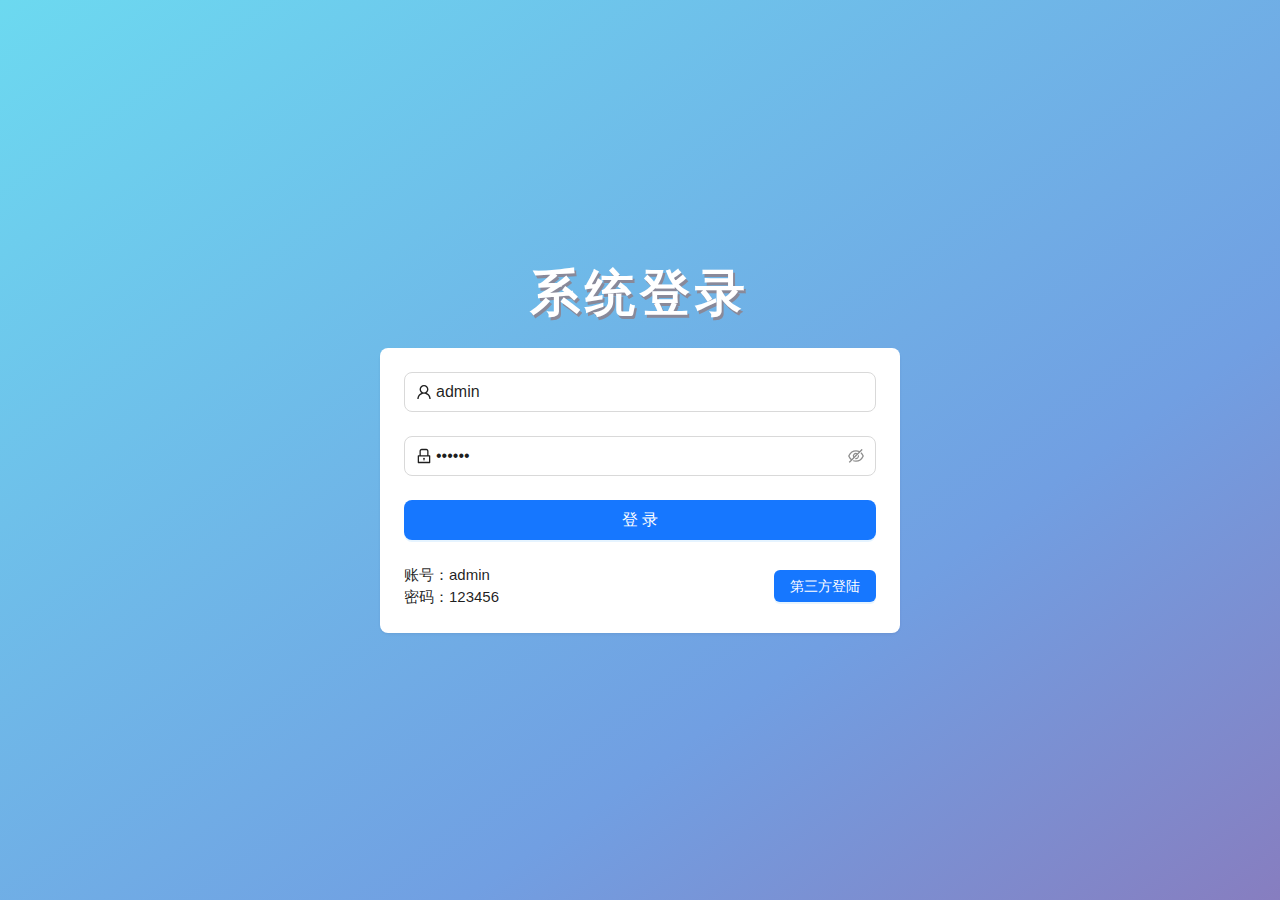
<file: admin/index.html>
<!doctype html>
<html lang="en">
  <head>
    <meta charset="UTF-8" />
    <link rel="icon" type="image/svg+xml" href="/admin/vite.svg" />
    <meta name="viewport" content="width=device-width, initial-scale=1.0" />
    <title>管理系统</title>
    <script type="module" crossorigin src="/admin/js/index.CkaY3SKO.js"></script>
    <link rel="modulepreload" crossorigin href="/admin/js/react.D_ERuKBZ.js">
    <link rel="modulepreload" crossorigin href="/admin/js/redux.DQ8hO8k2.js">
    <link rel="stylesheet" crossorigin href="/admin/css/index.DhVqFgQq.css">
  </head>
  <body>
    <div id="root"></div>
  </body>
</html>
</file>
<file: admin/css/index.DhVqFgQq.css>
*,:before,:after{-webkit-box-sizing:border-box;box-sizing:border-box;border-width:0;border-style:solid;border-color:#e5e7eb}:before,:after{--tw-content: ""}html,:host{line-height:1.5;-webkit-text-size-adjust:100%;-moz-tab-size:4;-o-tab-size:4;tab-size:4;font-family:ui-sans-serif,system-ui,sans-serif,"Apple Color Emoji","Segoe UI Emoji",Segoe UI Symbol,"Noto Color Emoji";-webkit-font-feature-settings:normal;font-feature-settings:normal;font-variation-settings:normal;-webkit-tap-highlight-color:transparent}body{margin:0;line-height:inherit}hr{height:0;color:inherit;border-top-width:1px}abbr:where([title]){-webkit-text-decoration:underline dotted;text-decoration:underline dotted}h1,h2,h3,h4,h5,h6{font-size:inherit;font-weight:inherit}a{color:inherit;text-decoration:inherit}b,strong{font-weight:bolder}code,kbd,samp,pre{font-family:ui-monospace,SFMono-Regular,Menlo,Monaco,Consolas,Liberation Mono,Courier New,monospace;-webkit-font-feature-settings:normal;font-feature-settings:normal;font-variation-settings:normal;font-size:1em}small{font-size:80%}sub,sup{font-size:75%;line-height:0;position:relative;vertical-align:baseline}sub{bottom:-.25em}sup{top:-.5em}table{text-indent:0;border-color:inherit;border-collapse:collapse}button,input,optgroup,select,textarea{font-family:inherit;-webkit-font-feature-settings:inherit;font-feature-settings:inherit;font-variation-settings:inherit;font-size:100%;font-weight:inherit;line-height:inherit;letter-spacing:inherit;color:inherit;margin:0;padding:0}button,select{text-transform:none}button,input:where([type=button]),input:where([type=reset]),input:where([type=submit]){-webkit-appearance:button;background-color:transparent;background-image:none}:-moz-focusring{outline:auto}:-moz-ui-invalid{box-shadow:none}progress{vertical-align:baseline}::-webkit-inner-spin-button,::-webkit-outer-spin-button{height:auto}[type=search]{-webkit-appearance:textfield;outline-offset:-2px}::-webkit-search-decoration{-webkit-appearance:none}::-webkit-file-upload-button{-webkit-appearance:button;font:inherit}summary{display:list-item}blockquote,dl,dd,h1,h2,h3,h4,h5,h6,hr,figure,p,pre{margin:0}fieldset{margin:0;padding:0}legend{padding:0}ol,ul,menu{list-style:none;margin:0;padding:0}dialog{padding:0}textarea{resize:vertical}input::-webkit-input-placeholder,textarea::-webkit-input-placeholder{opacity:1;color:#9ca3af}input::-moz-placeholder,textarea::-moz-placeholder{opacity:1;color:#9ca3af}input:-ms-input-placeholder,textarea:-ms-input-placeholder{opacity:1;color:#9ca3af}input::-ms-input-placeholder,textarea::-ms-input-placeholder{opacity:1;color:#9ca3af}input::placeholder,textarea::placeholder{opacity:1;color:#9ca3af}button,[role=button]{cursor:pointer}:disabled{cursor:default}img,svg,video,canvas,audio,iframe,embed,object{display:block;vertical-align:middle}img,video{max-width:100%;height:auto}[hidden]{display:none}*,:before,:after{--tw-border-spacing-x: 0;--tw-border-spacing-y: 0;--tw-translate-x: 0;--tw-translate-y: 0;--tw-rotate: 0;--tw-skew-x: 0;--tw-skew-y: 0;--tw-scale-x: 1;--tw-scale-y: 1;--tw-pan-x: ;--tw-pan-y: ;--tw-pinch-zoom: ;--tw-scroll-snap-strictness: proximity;--tw-gradient-from-position: ;--tw-gradient-via-position: ;--tw-gradient-to-position: ;--tw-ordinal: ;--tw-slashed-zero: ;--tw-numeric-figure: ;--tw-numeric-spacing: ;--tw-numeric-fraction: ;--tw-ring-inset: ;--tw-ring-offset-width: 0px;--tw-ring-offset-color: #fff;--tw-ring-color: rgb(59 130 246 / .5);--tw-ring-offset-shadow: 0 0 #0000;--tw-ring-shadow: 0 0 #0000;--tw-shadow: 0 0 #0000;--tw-shadow-colored: 0 0 #0000;--tw-blur: ;--tw-brightness: ;--tw-contrast: ;--tw-grayscale: ;--tw-hue-rotate: ;--tw-invert: ;--tw-saturate: ;--tw-sepia: ;--tw-drop-shadow: ;--tw-backdrop-blur: ;--tw-backdrop-brightness: ;--tw-backdrop-contrast: ;--tw-backdrop-grayscale: ;--tw-backdrop-hue-rotate: ;--tw-backdrop-invert: ;--tw-backdrop-opacity: ;--tw-backdrop-saturate: ;--tw-backdrop-sepia: ;--tw-contain-size: ;--tw-contain-layout: ;--tw-contain-paint: ;--tw-contain-style: }::-ms-backdrop{--tw-border-spacing-x: 0;--tw-border-spacing-y: 0;--tw-translate-x: 0;--tw-translate-y: 0;--tw-rotate: 0;--tw-skew-x: 0;--tw-skew-y: 0;--tw-scale-x: 1;--tw-scale-y: 1;--tw-pan-x: ;--tw-pan-y: ;--tw-pinch-zoom: ;--tw-scroll-snap-strictness: proximity;--tw-gradient-from-position: ;--tw-gradient-via-position: ;--tw-gradient-to-position: ;--tw-ordinal: ;--tw-slashed-zero: ;--tw-numeric-figure: ;--tw-numeric-spacing: ;--tw-numeric-fraction: ;--tw-ring-inset: ;--tw-ring-offset-width: 0px;--tw-ring-offset-color: #fff;--tw-ring-color: rgb(59 130 246 / .5);--tw-ring-offset-shadow: 0 0 #0000;--tw-ring-shadow: 0 0 #0000;--tw-shadow: 0 0 #0000;--tw-shadow-colored: 0 0 #0000;--tw-blur: ;--tw-brightness: ;--tw-contrast: ;--tw-grayscale: ;--tw-hue-rotate: ;--tw-invert: ;--tw-saturate: ;--tw-sepia: ;--tw-drop-shadow: ;--tw-backdrop-blur: ;--tw-backdrop-brightness: ;--tw-backdrop-contrast: ;--tw-backdrop-grayscale: ;--tw-backdrop-hue-rotate: ;--tw-backdrop-invert: ;--tw-backdrop-opacity: ;--tw-backdrop-saturate: ;--tw-backdrop-sepia: ;--tw-contain-size: ;--tw-contain-layout: ;--tw-contain-paint: ;--tw-contain-style: }::backdrop{--tw-border-spacing-x: 0;--tw-border-spacing-y: 0;--tw-translate-x: 0;--tw-translate-y: 0;--tw-rotate: 0;--tw-skew-x: 0;--tw-skew-y: 0;--tw-scale-x: 1;--tw-scale-y: 1;--tw-pan-x: ;--tw-pan-y: ;--tw-pinch-zoom: ;--tw-scroll-snap-strictness: proximity;--tw-gradient-from-position: ;--tw-gradient-via-position: ;--tw-gradient-to-position: ;--tw-ordinal: ;--tw-slashed-zero: ;--tw-numeric-figure: ;--tw-numeric-spacing: ;--tw-numeric-fraction: ;--tw-ring-inset: ;--tw-ring-offset-width: 0px;--tw-ring-offset-color: #fff;--tw-ring-color: rgb(59 130 246 / .5);--tw-ring-offset-shadow: 0 0 #0000;--tw-ring-shadow: 0 0 #0000;--tw-shadow: 0 0 #0000;--tw-shadow-colored: 0 0 #0000;--tw-blur: ;--tw-brightness: ;--tw-contrast: ;--tw-grayscale: ;--tw-hue-rotate: ;--tw-invert: ;--tw-saturate: ;--tw-sepia: ;--tw-drop-shadow: ;--tw-backdrop-blur: ;--tw-backdrop-brightness: ;--tw-backdrop-contrast: ;--tw-backdrop-grayscale: ;--tw-backdrop-hue-rotate: ;--tw-backdrop-invert: ;--tw-backdrop-opacity: ;--tw-backdrop-saturate: ;--tw-backdrop-sepia: ;--tw-contain-size: ;--tw-contain-layout: ;--tw-contain-paint: ;--tw-contain-style: }.block{display:block}.inline{display:inline}.overflow-y-auto{overflow-y:auto}.text-\[15px\]{font-size:15px}.leading-\[1\.5\]{line-height:1.5}*{margin:0;padding:0;line-height:1}html,body,#root{height:100%}.scroll-bar::-webkit-scrollbar{width:10px}.scroll-bar::-webkit-scrollbar-thumb{background:#c1c1c1;border-radius:5px}.scroll-bar::-webkit-scrollbar-thumb:hover{background:#a8a8a8}.scroll-bar::-webkit-scrollbar-track{border-radius:10px;background-color:#f1f1f1}
</file>
